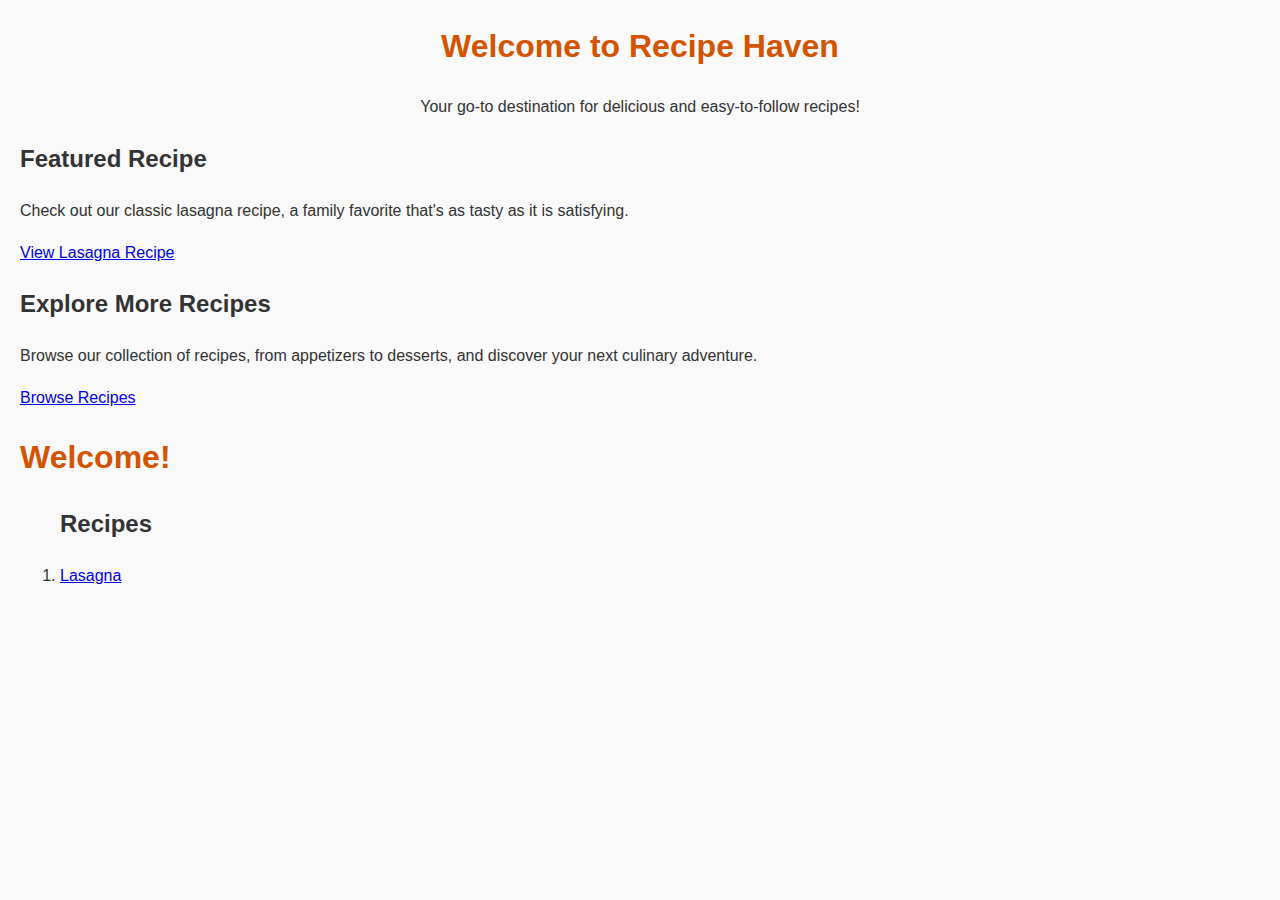
<file: index.html>
<!DOCTYPE html>
<html lang="en">
<head>
    <meta charset="UTF-8">
    <meta name="viewport" content="width=device-width, initial-scale=1.0">
    <title>Recipes</title>
    <link rel="stylesheet" href="style.css">

    
</head>
<body>
    <header>
        <h1>Welcome to Recipe Haven</h1>
        <p>Your go-to destination for delicious and easy-to-follow recipes!</p>
    </header>

    <main>
        <section class="highlight">
            <h2>Featured Recipe</h2>
            <p>Check out our classic lasagna recipe, a family favorite that's as tasty as it is satisfying.</p>
            <a href="lasagna.html" class="button">View Lasagna Recipe</a>
        </section>

        <section class="explore">
            <h2>Explore More Recipes</h2>
            <p>Browse our collection of recipes, from appetizers to desserts, and discover your next culinary adventure.</p>
            <a href="recipes.html" class="button">Browse Recipes</a>
        </section>
    </main>

    <h1>Welcome!</h1>

    <ol>
        <h2>Recipes</h2>
    <li><a href="lasagna.html" rel="noopener noreferrer"> Lasagna</a></li>
   </ol>

    
</body>
</html>
</file>
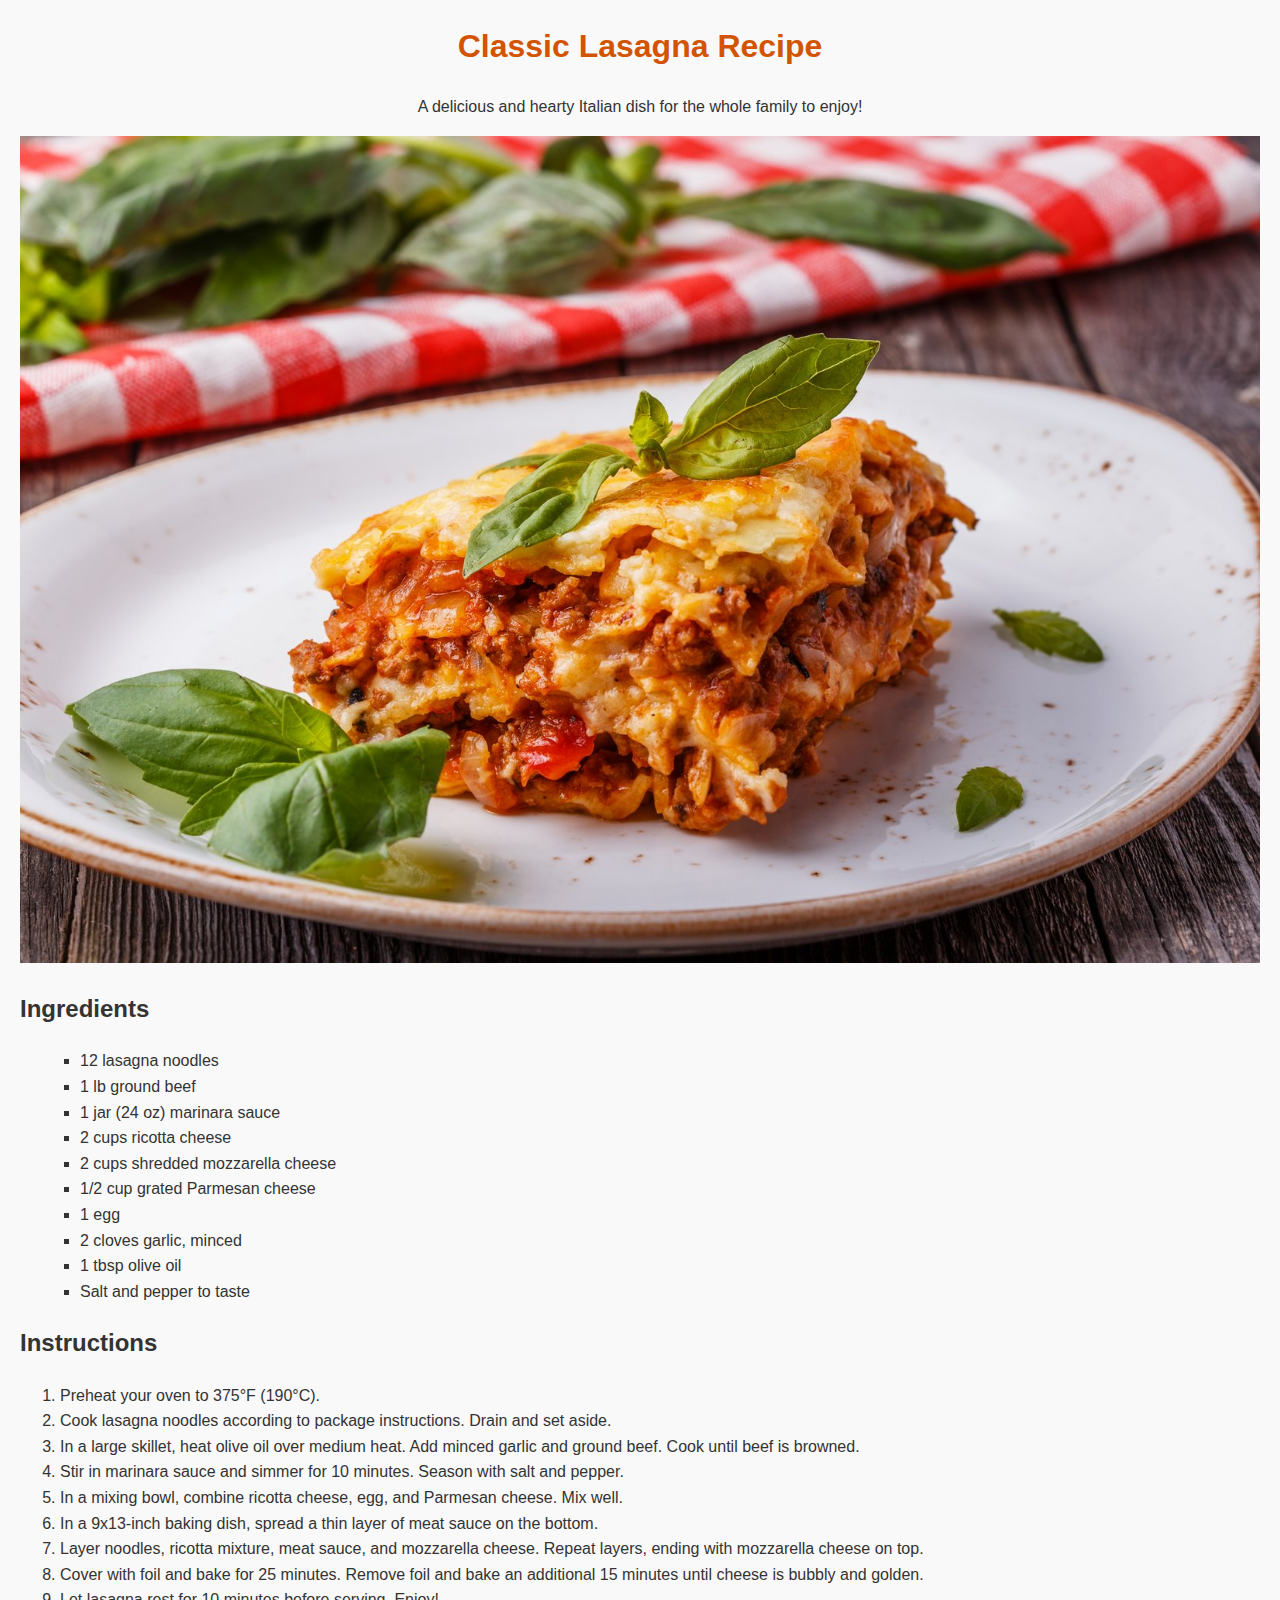
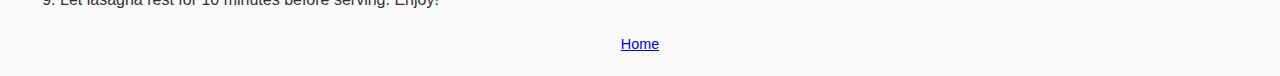
<file: lasagna.html>
<!DOCTYPE html>
<html lang="en">
<head>
    <meta charset="UTF-8">
    <meta name="viewport" content="width=device-width, initial-scale=1.0">
    <link rel="stylesheet" href="style.css">
    <title>Lasagna</title>
</head>
<body>
    <header>
        <h1>Classic Lasagna Recipe</h1>
        <p>A delicious and hearty Italian dish for the whole family to enjoy!</p>
        <img src="lasagna.jpg" alt="A delicious slice of lasagna" style="max-width: 100%; height: auto;">
    </header>

    <section class="ingredients">
        <h2>Ingredients</h2>
        <ul>
            <li>12 lasagna noodles</li>
            <li>1 lb ground beef</li>
            <li>1 jar (24 oz) marinara sauce</li>
            <li>2 cups ricotta cheese</li>
            <li>2 cups shredded mozzarella cheese</li>
            <li>1/2 cup grated Parmesan cheese</li>
            <li>1 egg</li>
            <li>2 cloves garlic, minced</li>
            <li>1 tbsp olive oil</li>
            <li>Salt and pepper to taste</li>
        </ul>
    </section>

    <section class="instructions">
        <h2>Instructions</h2>
        <ol>
            <li>Preheat your oven to 375°F (190°C).</li>
            <li>Cook lasagna noodles according to package instructions. Drain and set aside.</li>
            <li>In a large skillet, heat olive oil over medium heat. Add minced garlic and ground beef. Cook until beef is browned.</li>
            <li>Stir in marinara sauce and simmer for 10 minutes. Season with salt and pepper.</li>
            <li>In a mixing bowl, combine ricotta cheese, egg, and Parmesan cheese. Mix well.</li>
            <li>In a 9x13-inch baking dish, spread a thin layer of meat sauce on the bottom.</li>
            <li>Layer noodles, ricotta mixture, meat sauce, and mozzarella cheese. Repeat layers, ending with mozzarella cheese on top.</li>
            <li>Cover with foil and bake for 25 minutes. Remove foil and bake an additional 15 minutes until cheese is bubbly and golden.</li>
            <li>Let lasagna rest for 10 minutes before serving. Enjoy!</li>
        </ol>
    </section>

    <footer>
      <a href="index.html">Home</a>
    </footer>
</body>
</html>
</file>
<file: style.css>
body {
    font-family: Arial, sans-serif;
    line-height: 1.6;
    margin: 20px;
    background-color: #f9f9f9;
    color: #333;
}
header {
    text-align: center;
    margin-bottom: 20px;
}
h1 {
    color: #d35400;
}
.ingredients, .instructions {
    margin-bottom: 20px;
}
ul {
    list-style: square;
    margin-left: 20px;
}
footer {
    text-align: center;
    margin-top: 20px;
    font-size: 0.9em;
    color: #555;
}
</file>
